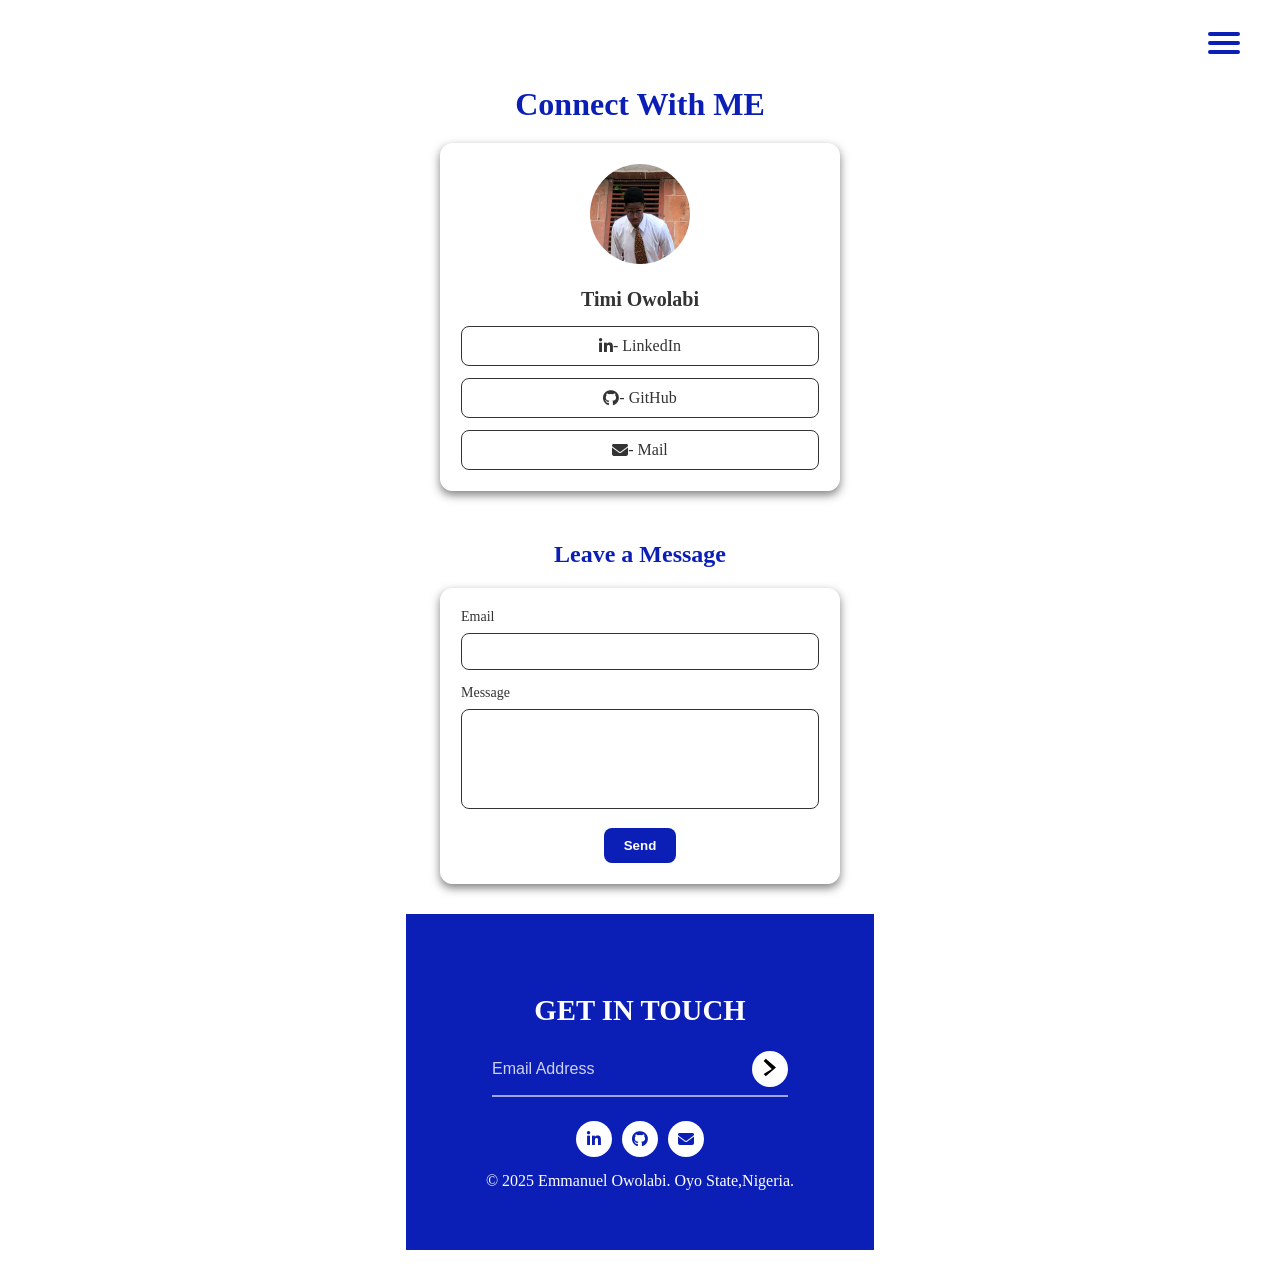
<file: Contact.html>
<!DOCTYPE html>
<html lang="en">
<head>
  <meta charset="UTF-8">
  <meta name="viewport" content="width=device-width, initial-scale=1.0">
  <link rel="stylesheet" href="https://cdnjs.cloudflare.com/ajax/libs/font-awesome/6.4.0/css/all.min.css">
  <link rel="icon" href="Pimage3.jpg">
  <title>Contact Me</title>
  <style>
    * {
      margin: 0;
      padding: 0;
      box-sizing: border-box;
    }

    body {
      font-family: 'Trebuchet MS';
      background-color: #fff;
      color: #0b1fb6;
      display: flex;
      flex-direction: column;
      align-items: center;
      justify-content: flex-start;
      min-height: 100vh;
      padding: 20px;
      opacity: 0;
      transform: translateY(100px);
      transition: all 0.8s ease;
      overflow-x: hidden;
    }

    body.loaded {
      opacity: 1;
      transform: translateY(0);
    }

    header {
      width: 100%;
      display: flex;
      justify-content: flex-end; /* hamburger pushed right */
      align-items: center;
      padding: 10px 20px;
      position: relative;
      z-index: 1001;
    }

    .menu {
      position: relative;
      width: 32px;
      height: 26px;
      display: flex;
      align-items: center;
      justify-content: center;
      cursor: pointer;
      z-index: 1002;
      background: transparent;
      border: none;
    }

    .bar {
      position: absolute;
      left: 0;
      width: 100%;
      height: 4px;
      background: #0b1fb6;
      border-radius: 999px;
      transition: all 0.35s ease;
    }

    .bar:nth-child(1) { top: 2px; }
    .bar:nth-child(2) { top: 11px; }
    .bar:nth-child(3) { top: 20px; }

    .menu.active .bar:nth-child(1) {
      top: 11px;
      transform: rotate(45deg);
    }

    .menu.active .bar:nth-child(2) {
      opacity: 0;
      transform: scaleX(0);
    }

    .menu.active .bar:nth-child(3) {
      top: 11px;
      transform: rotate(-45deg);
    }

    .nav-panel {
      position: absolute;
      top: 60px;
      right: 20px;
      background: #555;
      border-radius: 10px;
      display: flex;
      flex-direction: column;
      gap: 6px;
      padding: 10px 15px;
      width: auto;
      opacity: 0;
      transform: translateY(-20px);
      pointer-events: none;
      transition: all 0.3s ease;
    }

    .nav-panel a {
      color: #fff;
      font-size: 14px;
      text-decoration: none;
      text-align: left;
      padding: 6px 0;
      transition: 0.3s;
    }

    .nav-panel a:hover {
      color: #ddd;
    }

    .nav-panel.active {
      opacity: 1;
      transform: translateY(0);
      pointer-events: auto;
    }

    h1, h2 {
      text-align: center;
      margin: 20px 0;
      color: #0b1fb6;
    }

    .card {
      background: #fff;
      border: 1px solid #fff;
      border-radius: 12px;
      padding: 20px;
      text-align: center;
      width: 100%;
      max-width: 400px;
      margin-bottom: 30px;
      box-shadow: 0px 4px 10px rgba(0,0,0,0.5);
    }

    .card img {
      width: 100px;
      height: 100px;
      border-radius: 50%;
      margin-bottom: 10px;
    }

    .card h3 {
      margin: 10px 0;
      font-size: 20px;
      color: #333;
    }

    .social-links {
      margin-top: 15px;
      display: flex;
      flex-direction: column;
      gap: 12px;
    }

    .social-links a {
      display: flex;
      align-items: center;
      justify-content: center;
      text-decoration: none;
      color: #333;
      padding: 10px;
      border: 1px solid #333;
      border-radius: 8px;
      transition: 0.3s;
    }

    .social-links a:hover {
      background: #333;
      color: #fff;
    }

    .form-box {
      background: #fff;
      border: 1px solid #fff;
      border-radius: 12px;
      padding: 20px;
      width: 100%;
      max-width: 400px;
      text-align: center;
      box-shadow: 0px 4px 10px rgba(0,0,0,0.5);
      margin-bottom: 30px;
    }

    .form-box form {
      margin-top: 0;
    }

    .form-box label {
      display: block;
      margin-bottom: 8px;
      text-align: left;
      font-size: 14px;
      color: #333;
    }

    .form-box input,
    .form-box textarea {
      width: 100%;
      padding: 10px;
      border: 1px solid #333;
      border-radius: 8px;
      margin-bottom: 15px;
      background: #fff;
      color: #333;
    }

    .form-box textarea {
      resize: none;
      height: 100px;
    }

    .form-box button {
      padding: 10px 20px;
      border: none;
      border-radius: 8px;
      background: #0b1fb6;
      color: #fff;
      font-weight: bold;
      cursor: pointer;
      transition: 0.3s;
    }

    .form-box button:hover {
      background: #06208d;
    }

    @media (max-width: 480px) {
      h1, h2 {
        font-size: 20px;
      }

      .card, .form-box {
        padding: 35px;
      }

      .card img {
        width: 80px;
        height: 80px;
      }

      .form-box input,
      .form-box textarea {
        font-size: 14px;
      }
    }
  
    footer {
      background: #0b1fb6;
      color: #fff;
      padding: 60px 80px;
      text-align: center;
    }

    footer h1 {
      font-size: 1.8rem;
      margin-bottom: 15px;
      color: white;
    }

    .subscribe {
      margin: 1.5rem auto;
      width: min(400px, 96%);
      display: flex;
      align-items: center;
      gap: .5rem;
      border-bottom: 2px solid rgba(255,255,255,.6);
      padding-bottom: .5rem;
    }
    .subscribe input {
      flex: 1;
      background: transparent;
      border: none;
      color: #fff;
      font-size: 1rem;
      padding: .4rem 0;
      outline: none;
    }
    .subscribe input::placeholder {
      color: rgba(255,255,255,.8);
    }
    .send {
      flex: none;
      width: 36px;
      height: 36px;
      border: none;
      border-radius: 50%;
      background: #fff;
      color: #0b1fb6;
      display: grid;
      place-items: center;
      cursor: pointer;
      transition: transform .2s ease;
    }
    .send:hover { transform: scale(1.1); }

    .socials {
      list-style: none;
      display: flex;
      justify-content: center;
      gap: 10px;
      padding: 0;
      margin: 15px 0;
    }
    .socials li {
      list-style: none;
    }
    .socials a {
      width: 36px;
      height: 36px;
      display: grid;
      place-items: center;
      border-radius: 50%;
      background: #fff;
      transition: transform .15s ease;
      color: #0b1fb6;
      text-decoration: none;
    }
    .visually-hidden {
      position: absolute;
      width: 1px;
      height: 1px;
      padding: 0;
      margin: -1px;
      overflow: hidden;
      clip: rect(0, 0, 0, 0);
      white-space: nowrap;
      border: 0;
    }
  </style>
</head>
<body>

  <header>
    <div class="menu" id="menuBtn">
      <div class="bar"></div>
      <div class="bar"></div>
      <div class="bar"></div>
    </div>
    <div class="nav-panel" id="navPanel">
      <a href="home.html">Home</a>
      <a href="Resume.html">Resume</a>
      <a href="Projects.html">Projects</a>
      <a href="Contact.html">Contact</a>
    </div>
  </header>

  <h1>Connect With ME</h1>
  <div class="card">
    <img src="Pimage3.jpg" alt="Profile">
    <h3>Timi Owolabi</h3>
    <div class="social-links">
      <a href="https://linkedin.com" target="_blank" rel="noopener noreferrer"><i class="fab fa-linkedin-in"></i> - LinkedIn</a>
      <a href="https://github.com" target="_blank" rel="noopener noreferrer"><i class="fab fa-github"></i> - GitHub</a>
      <a href="mailto:example@email.com"><i class="fas fa-envelope"></i> - Mail</a>
    </div>
  </div>

  <h2>Leave a Message</h2>
  <div class="form-box">
    <form id="contactForm">
      <label for="contact-email">Email</label>
      <input type="email" id="contact-email" name="contact-email" required>
      
      <label for="contact-message">Message</label>
      <textarea id="contact-message" name="contact-message" required></textarea>
      
      <button type="submit">Send</button>
    </form>
  </div>

  <footer>
    <h1>GET IN TOUCH</h1>

    <form class="subscribe" action="#" method="post" novalidate>
      <label for="subscribe-email" class="visually-hidden">Email Address</label>
      <input id="subscribe-email" name="email" type="email" placeholder="Email Address" required>
      <button class="send" type="submit" aria-label="Submit email">
        <svg viewBox="0 0 24 24" aria-hidden="true"><path d="M13.172 12 7.757 6.586l1.414-1.414L16 11l-6.829 5.828-1.414-1.414L13.172 12z"/></svg>
      </button>
    </form>

    <ul class="socials" aria-label="Social links">
      <li><a href="https://www.linkedin.com/in/emmanuel-timileyin-owolabi-ba5b5137a?utm_source=share&utm_campaign=share_via&utm_content=profile&utm_medium=android_app" aria-label="LinkedIn"><i class="fab fa-linkedin-in"></i></a></li>
      <li><a href="https://github.com/timi-xx" aria-label="GitHub"><i class="fab fa-github"></i></a></li>
      <li><a href="mailto:owolabiemma15@gmail.com" target="_blank" title="Email" aria-label="Email"><i class="fas fa-envelope"></i></a></li>
    </ul>

    <p class="copy">© 2025 Emmanuel Owolabi. Oyo State,Nigeria.</p>
  </footer>

  <script>
    window.addEventListener("load", () => {
      document.body.classList.add("loaded");
    });

    const menuBtn = document.getElementById("menuBtn");
    const navPanel = document.getElementById("navPanel");

    if (menuBtn && navPanel) {
      menuBtn.addEventListener("click", () => {
        const isOpen = menuBtn.classList.toggle("active");
        navPanel.classList.toggle("active", isOpen);
      });

      document.querySelectorAll(".nav-panel a").forEach(link => {
        link.addEventListener("click", () => {
          menuBtn.classList.remove("active");
          navPanel.classList.remove("active");
        });
      });
    }

    document.getElementById("contactForm").addEventListener("submit", function(event){
      event.preventDefault();
      const email = document.getElementById("contact-email").value.trim();
      const message = document.getElementById("contact-message").value.trim();

      if (email && message) {
        alert("Message sent successfully!");
        this.reset();
      } else {
        alert("Please fill all fields.");
      }
    });
  </script>

</body>
</html>
</file>
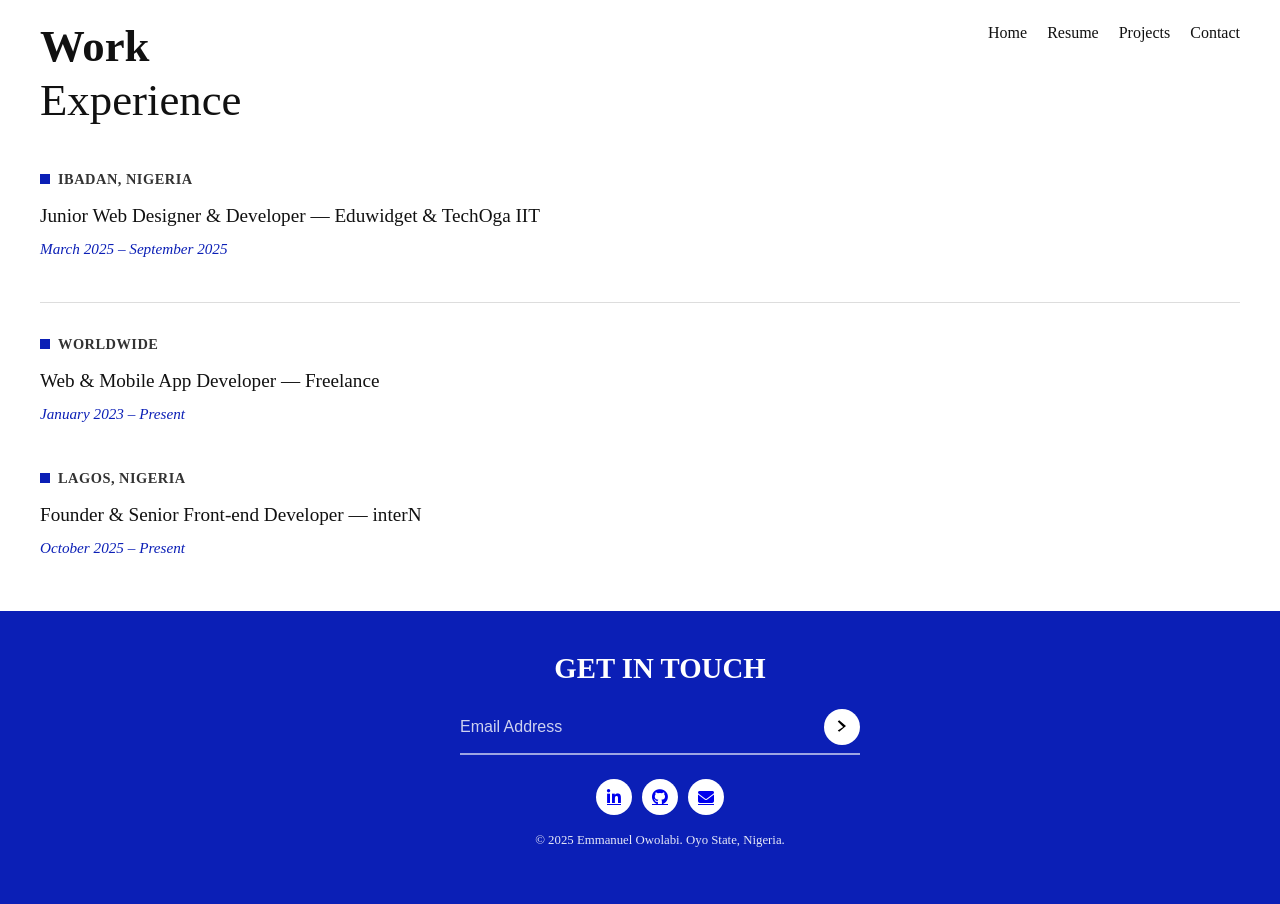
<file: Experience.html>
<!DOCTYPE html>
<html lang="en">
<head>
  <meta charset="UTF-8">
  <meta name="viewport" content="width=device-width, initial-scale=1.0">
  <link rel="stylesheet" href="https://cdnjs.cloudflare.com/ajax/libs/font-awesome/6.4.0/css/all.min.css">
  <link rel="icon" href="icon1.png">
  <title>Experience</title>
  <style>
    body {
      font-family: 'Trebuchet MS';
      margin: 0;
      background: #fff;
      color: #111;
      line-height: 1.6;
    }

    header {
      display: flex;
      justify-content: space-between;
      align-items: flex-start;
      padding: 20px 40px;
      margin-bottom: 20px;
    }

    h1 {
      font-size: 2.8rem;
      font-weight: 600;
      margin: 0;
      line-height: 1.2;
    }

    h1 span {
      display: block;
      font-weight: 400;
    }

    nav {
      display: flex;
      gap: 20px;
    }

    nav a {
      text-decoration: none;
      color: #111;
      font-weight: 500;
      font-size: 1rem;
    }

    .hamburger {
      display: none;
      position: relative;
      width: 32px;
      height: 26px;
      cursor: pointer;
      margin-top: 10px;
      background: transparent;
      border: none;
      padding: 0;
    }

    .hamburger span {
      position: absolute;
      left: 0;
      width: 100%;
      height: 4px;
      background: #0b1fb6;
      border-radius: 999px;
      transition: all 0.35s ease;
    }

    .hamburger span:nth-child(1) { top: 2px; }
    .hamburger span:nth-child(2) { top: 11px; }
    .hamburger span:nth-child(3) { top: 20px; }

    /* Small dropdown box */
    .mobile-nav {
      display: none;
      flex-direction: column;
      background: #555;
      position: absolute;
      top: 70px;
      right: 20px;
      padding: 10px 0;
      border-radius: 8px;
      width: 150px;
      z-index: 1000;
    }

    .mobile-nav a {
      padding: 10px 15px;
      color: #fff;
      text-decoration: none;
      font-weight: 500;
      transition: background 0.3s;
    }

    .mobile-nav a:hover {
      background: #444;
    }

    .hamburger.active span:nth-child(1) {
      top: 11px;
      transform: rotate(45deg);
    }
    .hamburger.active span:nth-child(2) {
      opacity: 0;
      transform: scaleX(0);
    }
    .hamburger.active span:nth-child(3) {
      top: 11px;
      transform: rotate(-45deg);
    }

    .experience {
      margin: 0 40px 40px;
    }

    .location {
      font-size: 0.9rem;
      font-weight: 600;
      text-transform: uppercase;
      letter-spacing: 0.5px;
      color: #333;
      display: flex;
      align-items: center;
      margin-bottom: 10px;
    }

    .location::before {
      content: "";
      display: inline-block;
      width: 10px;
      height: 10px;
      background: #0b1fb6;
      margin-right: 8px;
    }

    .role {
      font-size: 1.2rem;
      font-weight: 500;
      margin-bottom: 6px;
    }

    .company {
      font-weight: 400;
    }

    .date {
      font-size: 0.95rem;
      font-style: italic;
      color: #0b1fb6;
    }

    hr {
      border: none;
      border-top: 1px solid #ddd;
      margin: 30px 40px;
    }

    @media (max-width: 768px) {
      nav {
        display: none;
      }
      .hamburger {
        display: flex;
      }
      .mobile-nav.show {
        display: flex;
      }
    }

    /* FOOTER */
    footer {
      width: 100%;
      background: #0b1fb6;
      color: #fff;
      padding: 40px 20px;
      text-align: center;
      margin-top: 50px;
    }

    footer h1 {
      font-size: 1.8rem;
      margin-bottom: 15px;
    }

    .subscribe {
      margin: 1.5rem auto;
      width: min(400px, 96%);
      display: flex;
      align-items: center;
      gap: .5rem;
      border-bottom: 2px solid rgba(255,255,255,.6);
      padding-bottom: .5rem;
    }

    .subscribe input {
      flex: 1;
      background: transparent;
      border: none;
      color: #fff;
      font-size: 1rem;
      padding: .4rem 0;
      outline: none;
    }

    .subscribe input::placeholder {
      color: rgba(255,255,255,.8);
    }

    .send {
      flex: none;
      width: 36px;
      height: 36px;
      border: none;
      border-radius: 50%;
      background: #fff;
      color: #0b1fb6;
      display: grid;
      place-items: center;
      cursor: pointer;
      transition: transform .2s ease;
    }
    .send:hover { transform: scale(1.1); }

    .socials {
      list-style: none;
      display: flex;
      justify-content: center;
      gap: 10px;
      padding: 0;
      margin: 15px 0;
    }
    .socials a {
      width: 36px;
      height: 36px;
      display: grid;
      place-items: center;
      border-radius: 50%;
      background: #fff;
      transition: transform .15s ease;
    }
    .socials a:hover { transform: translateY(-3px); }
    .socials svg { width: 18px; height: 18px; fill: #0b1fb6; }

    .copy {
      font-size: 0.8rem;
      margin-top: 10px;
      opacity: 0.9;
    }
  </style>
</head>
<body>
  <header>
    <h1>Work <span>Experience</span></h1>
    <nav>
      <a href="home.html">Home</a>
      <a href="Resume.html">Resume</a>
      <a href="Projects.html">Projects</a>
      <a href="Contact.html">Contact</a>
    </nav>
    <div class="hamburger" id="hamburger">
      <span></span>
      <span></span>
      <span></span>
    </div>
  </header>

  <div class="mobile-nav" id="mobileNav">
    <a href="home.html">Home</a>
    <a href="Resume.html">Resume</a>
    <a href="Projects.html">Projects</a>
    <a href="Contact.html">Contact</a>
  </div>

  <div class="experience">
    <div class="location">Ibadan, Nigeria</div>
    <div class="role">Junior Web Designer & Developer — <span class="company">Eduwidget & TechOga IIT</span></div>
    <div class="date">March 2025 – September 2025</div>
  </div>

  <hr>

  <div class="experience">
    <div class="location">Worldwide</div>
    <div class="role">Web & Mobile App Developer — <span class="company">Freelance</span></div>
    <div class="date">January 2023 – Present</div>
  </div>

  <div class="experience">
    <div class="location">Lagos, Nigeria</div>
    <div class="role">Founder & Senior Front-end Developer — <span class="company">interN</span></div>
    <div class="date">October 2025 – Present</div>
  </div>

  <script>
    const hamburger = document.getElementById('hamburger');
    const mobileNav = document.getElementById('mobileNav');

    if (hamburger && mobileNav) {
      const closeMenu = () => {
        hamburger.classList.remove('active');
        mobileNav.classList.remove('show');
      };

      hamburger.addEventListener('click', () => {
        const isOpen = hamburger.classList.toggle('active');
        mobileNav.classList.toggle('show', isOpen);
      });

      mobileNav.querySelectorAll('a').forEach(link => {
        link.addEventListener('click', closeMenu);
      });
    }
  </script>

  <footer>
    <h1>GET IN TOUCH</h1>
  
    <form class="subscribe" action="#" method="post" novalidate>
      <input id="email" name="email" type="email" placeholder="Email Address" required>
      <button class="send" type="submit" aria-label="Submit email">
        <svg viewBox="0 0 24 24" aria-hidden="true">
          <path d="M13.172 12 7.757 6.586l1.414-1.414L16 11l-6.829 5.828-1.414-1.414L13.172 12z" />
        </svg>
      </button>
    </form>
  
    <ul class="socials" aria-label="Social links">
      <a href="https://www.linkedin.com/in/emmanuel-timileyin-owolabi-ba5b5137a"><i class="fab fa-linkedin-in"></i></a>
      <a href="https://github.com/timi-xx"><i class="fab fa-github"></i></a>
      <a href="mailto:owolabiemma15@gmail.com" target="_blank" title="Email"><i class="fas fa-envelope"></i></a>
    </ul>
  
    <p class="copy">© 2025 Emmanuel Owolabi. Oyo State, Nigeria.</p>
  </footer>
</body>
</html>
</file>
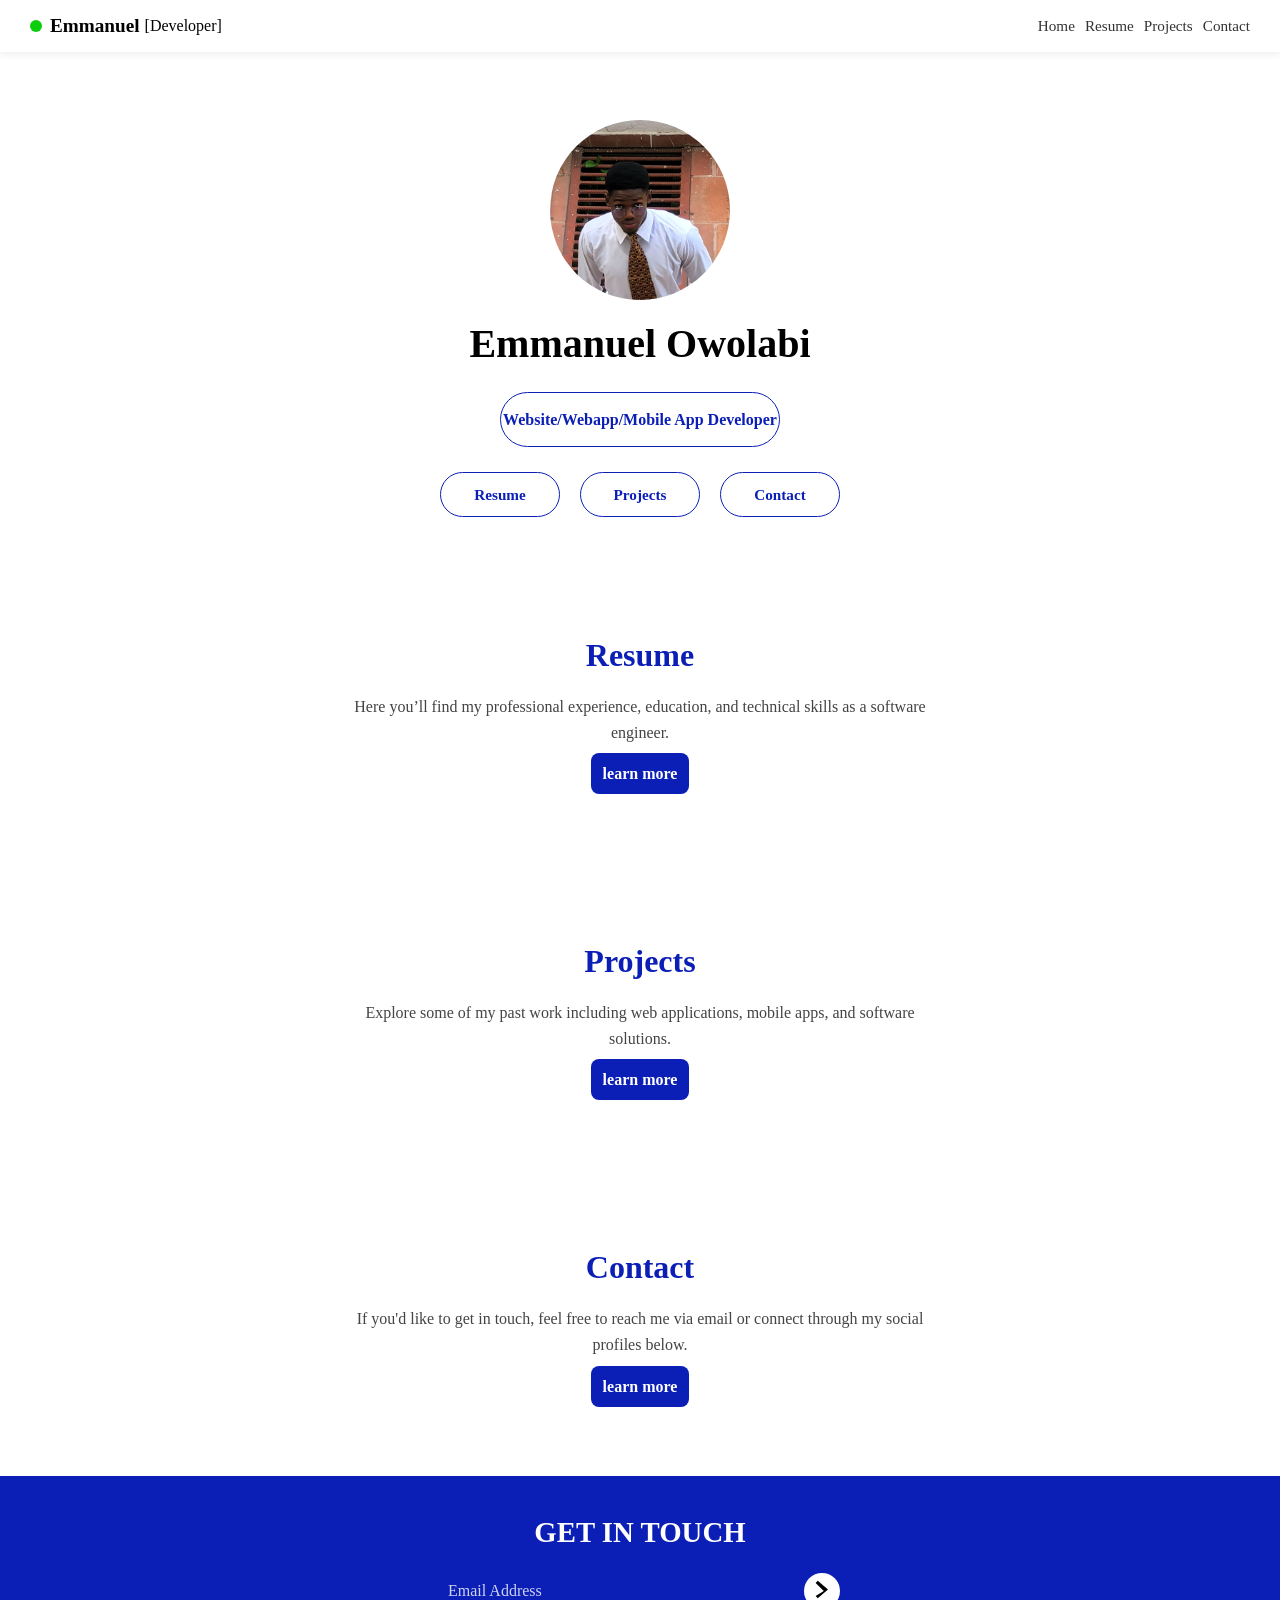
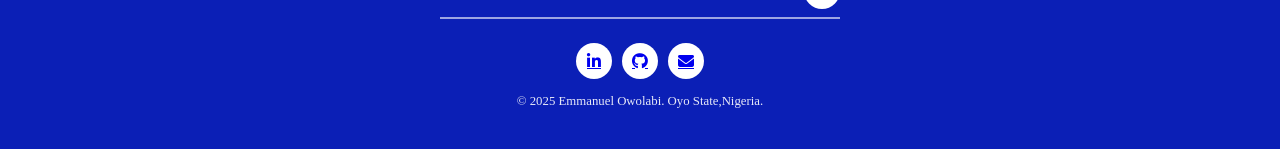
<file: home.html>
<!DOCTYPE html>
<html lang="en">

<head>
  <meta charset="UTF-8">
  <meta name="viewport" content="width=device-width, initial-scale=1.0">
  <meta name="description"
    content="Portfolio of Emmanuel Owolabi - Software Engineer specializing in Website, Web App, and Mobile App development.">
  <meta property="og:title" content="Emmanuel Owolabi - Portfolio">
  <meta property="og:description"
    content="Explore projects, resume, and contact details of Timi Owolabi, a software engineer.">
  <meta property="og:type" content="website">
  <link rel="stylesheet" href="https://cdnjs.cloudflare.com/ajax/libs/font-awesome/6.4.0/css/all.min.css">
  <link rel="icon" href="Pimage3.jpg">
  <title>Emmanuel</title>
  <style>
    * {
      margin: 0;
      padding: 0;
      box-sizing: border-box;
      font-family: 'Trebuchet MS';
      scroll-behavior: smooth;
    }

    body {
      background: white;
      color: #000;
      display: flex;
      flex-direction: column;
      min-height: 100vh;
    }

    header {
      width: 100%;
      display: flex;
      justify-content: space-between;
      align-items: center;
      padding: 15px 30px;
      position: fixed;
      top: 0;
      background: #fff;
      box-shadow: 0 2px 8px rgba(0, 0, 0, 0.08);
      z-index: 1000;
    }

    .logo {
      display: flex;
      align-items: center;
      font-weight: bold;
      font-size: 1.2rem;
    }

    .logo span {
      width: 12px;
      height: 12px;
      background: rgb(13, 206, 13);
      border-radius: 50%;
      display: inline-block;
      margin-right: 8px;
    }

    nav {
      display: flex;
      gap: 10px;
    }

    nav a {
      text-decoration: none;
      color: #333;
      font-size: 0.95rem;
      transition: color 0.3s ease;
    }

    nav a:hover {
      color: #0b1fb6;
    }

    .hamburger {
      display: none;
      position: relative;
      width: 32px;
      height: 26px;
      cursor: pointer;
      background: transparent;
      border: none;
      padding: 0;
    }

    .hamburger span {
      position: absolute;
      left: 0;
      width: 100%;
      height: 4px;
      background: #0b1fb6;
      border-radius: 999px;
      transition: all 0.35s ease;
    }

    .hamburger span:nth-child(1) { top: 2px; }
    .hamburger span:nth-child(2) { top: 11px; }
    .hamburger span:nth-child(3) { top: 20px; }

    .hamburger.active span:nth-child(1) {
      top: 11px;
      transform: rotate(45deg);
    }

    .hamburger.active span:nth-child(2) {
      opacity: 0;
      transform: scaleX(0);
    }

    .hamburger.active span:nth-child(3) {
      top: 11px;
      transform: rotate(-45deg);
    }

    nav.mobile {
      position: absolute;
      top: 60px;
      right: 20px;
      background: none;
      border: none;
      border-radius: 8px;
      flex-direction: column;
      display: none;
      padding: 10px;
    }

    nav.mobile a {
      padding: 10px;
      font-size: 1rem;
      color: #111;
    }

    nav.mobile.show {
      display: flex;
    }

    .hero {
      flex: 1;
      display: flex;
      flex-direction: column;
      align-items: center;
      padding: 120px 20px 40px;
      text-align: center;
      opacity: 0;
      transform: translateY(50px);
      animation: slideUp 1s ease-out forwards;
    }

    @keyframes slideUp {
      to {
        opacity: 1;
        transform: translateY(0);
      }
    }

    .hero img {
      width: 180px;
      height: 180px;
      border-radius: 50%;
      object-fit: cover;
      margin-bottom: 20px;
    }

    .hero h1 {
      font-size: 2.5rem;
      margin-bottom: 10px;
    }

    .buttonz {
      display: flex;
      justify-content: center;
      margin-top: 15px;
    }

    .buttonz a {
      display: flex;
      justify-content: center;
      align-items: center;
      width: 280px;
      height: 55px;
      border: 1px solid #0b1fb6;
      border-radius: 30px;
      text-decoration: none;
      font-weight: bold;
      font-size: 1rem;
      color: #0b1fb6;
      transition: transform 0.3s ease, background 0.3s ease;
    }

    .buttonz a:hover {
      transform: scale(1.05);
      background: #0b1fb6;
      color: #fff;
    }

    .buttons {
      display: flex;
      justify-content: center;
      gap: 20px;
      margin-top: 25px;
      flex-wrap: wrap;
    }

    .buttons a {
      display: flex;
      justify-content: center;
      align-items: center;
      width: 120px;
      height: 45px;
      border: 1px solid #0b1fb6;
      border-radius: 25px;
      text-decoration: none;
      font-weight: bold;
      font-size: 0.95rem;
      color: #0b1fb6;
      transition: transform 0.3s ease, background 0.3s ease;
    }

    .buttons a:hover {
      transform: scale(1.05);
      background: #0b1fb6;
      color: #fff;
    }

    section {
      padding: 80px 20px;
      text-align: center;
    }

    section h2 {
      font-size: 2rem;
      margin-bottom: 20px;
      color: #0b1fb6;
    }

    section p {
      max-width: 600px;
      margin: auto;
      line-height: 1.6;
      color: #444;
      margin-bottom: 20px;
    }

    footer {
      background: #0b1fb6;
      color: #fff;
      padding: 40px 20px;
      text-align: center;
    }

    footer h1 {
      font-size: 1.8rem;
      margin-bottom: 15px;
    }

    .subscribe {
      margin: 1.5rem auto;
      width: min(400px, 96%);
      display: flex;
      align-items: center;
      gap: .5rem;
      border-bottom: 2px solid rgba(255, 255, 255, .6);
      padding-bottom: .5rem;
    }

    .subscribe input {
      flex: 1;
      background: transparent;
      border: none;
      color: #fff;
      font-size: 1rem;
      padding: .4rem 0;
      outline: none;
    }

    .subscribe input::placeholder {
      color: rgba(255, 255, 255, .8);
    }

    .send {
      flex: none;
      width: 36px;
      height: 36px;
      border: none;
      border-radius: 50%;
      background: #fff;
      color: #0b1fb6;
      display: grid;
      place-items: center;
      cursor: pointer;
      transition: transform .2s ease;
    }

    .send:hover {
      transform: scale(1.1);
    }

    .socials {
      list-style: none;
      display: flex;
      justify-content: center;
      gap: 10px;
      padding: 0;
      margin: 15px 0;
    }

    .socials a {
      width: 36px;
      height: 36px;
      display: grid;
      place-items: center;
      border-radius: 50%;
      background: #fff;
      transition: transform .15s ease;
    }

    .socials a:hover {
      transform: translateY(-3px);
    }

    .socials svg {
      width: 18px;
      height: 18px;
      fill: #0b1fb6;
    }

    .copy {
      font-size: 0.8rem;
      margin-top: 10px;
      opacity: 0.9;
    }

    .btn {
      margin-top: 10px;
      background: #0b1fb6;
      text-decoration: none;
      color: #fff;
      padding: 12px;
      border-radius: 8px;
      font-weight: bold;
    }

    @media (max-width: 768px) {
      nav.desktop {
        display: none;
      }

      .hamburger {
        display: flex;
      }

      .hero h1 {
        font-size: 2rem;
      }
    }
  </style>
</head>

<body>
  <header>
    <div class="logo">
      <span></span> Emmanuel <small style="margin-left:5px;font-weight:normal;">[Developer]</small>
    </div>

    <nav class="desktop">
      <a href="home.html">Home</a>
      <a href="#resume">Resume</a>
      <a href="#projects">Projects</a>
      <a href="#contact">Contact</a>
    </nav>

    <div class="hamburger" id="hamburger">
      <span></span><span></span><span></span>
    </div>

    <nav class="mobile" id="mobileNav">
      <a href="home.html">Home</a>
      <a href="Resume.html">Resume</a>
      <a href="Projects.html">Projects</a>
      <a href="Contact.html">Contact</a>
    </nav>
  </header>

  <section class="hero">
    <img src="Pimage3.jpg" alt="Profile picture of Timi Owolabi" loading="lazy">
    <h1>Emmanuel Owolabi</h1>
    <div class="buttonz">
      <a href="home.html">Website/Webapp/Mobile App Developer</a>
    </div>
    <div class="buttons">
      <a href="#resume">Resume</a>
      <a href="#projects">Projects</a>
      <a href="#contact">Contact</a>
    </div>
  </section>

  <section id="resume">
    <h2>Resume</h2>
    <p>Here you’ll find my professional experience, education, and technical skills as a software engineer.</p>
    <a href="Resume.html" class="btn">learn more</a>
  </section>

  <section id="projects">
    <h2>Projects</h2>
    <p>Explore some of my past work including web applications, mobile apps, and software solutions.</p>
    <a href="Projects.html" class="btn">learn more</a>
  </section>

  <section id="contact">
    <h2>Contact</h2>
    <p>If you'd like to get in touch, feel free to reach me via email or connect through my social profiles below.</p>
    <a href="Contact.html" class="btn">learn more</a>
  </section>

  <footer>
    <h1>GET IN TOUCH</h1>

    <form class="subscribe" action="#" method="post" novalidate>
      <label for="email" class="visually-hidden"></label>
      <input id="email" name="email" type="email" placeholder="Email Address" required>
      <button class="send" type="submit" aria-label="Submit email">
        <svg viewBox="0 0 24 24" aria-hidden="true">
          <path d="M13.172 12 7.757 6.586l1.414-1.414L16 11l-6.829 5.828-1.414-1.414L13.172 12z" />
        </svg>
      </button>
    </form>

    <ul class="socials" aria-label="Social links">
      <a
        href="https://www.linkedin.com/in/emmanuel-timileyin-owolabi-ba5b5137a?utm_source=share&utm_campaign=share_via&utm_content=profile&utm_medium=android_app"><i
          class="fab fa-linkedin-in"></i></a>
      <a href="https://github.com/timi-xx"><i class="fab fa-github"></i></a>
      <a href="mailto:owolabiemma15@gmail.com" target="_blank" title="Email"><i class="fas fa-envelope"></i></a>
    </ul>

    <p class="copy">© 2025 Emmanuel Owolabi. Oyo State,Nigeria.</p>
  </footer>

  <script>
    const hamburger = document.getElementById('hamburger');
    const mobileNav = document.getElementById('mobileNav');

    if (hamburger && mobileNav) {
      const closeMenu = () => {
        hamburger.classList.remove('active');
        mobileNav.classList.remove('show');
      };

      hamburger.addEventListener('click', () => {
        const isOpen = hamburger.classList.toggle('active');
        mobileNav.classList.toggle('show', isOpen);
      });

      mobileNav.querySelectorAll('a').forEach(link => {
        link.addEventListener('click', closeMenu);
      });
    }
  </script>
</body>

</html>
</file>
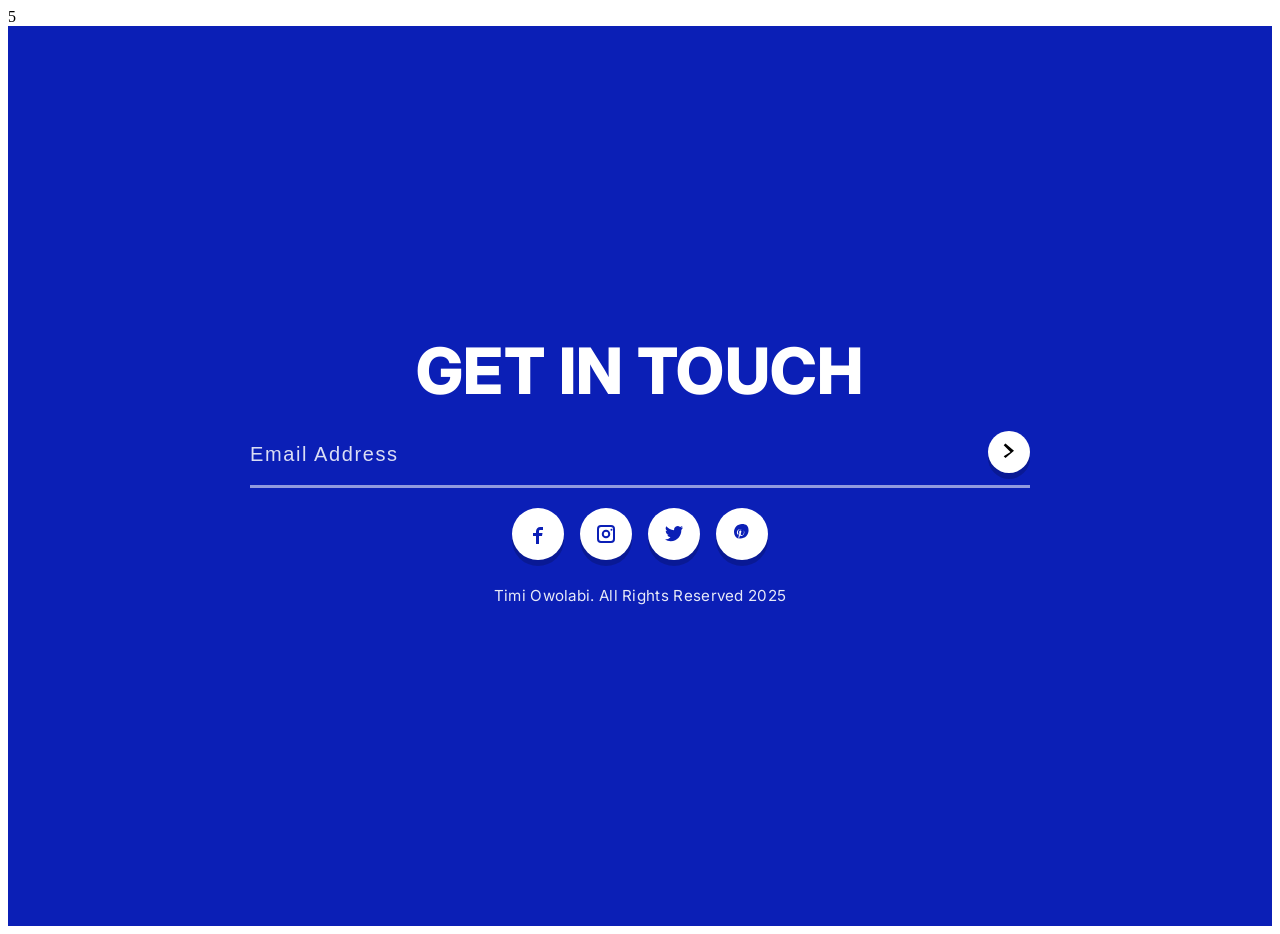
<file: Portfooter.html>
5<!doctype html>
<html lang="en">
<head>
  <meta charset="utf-8" />
  <meta name="viewport" content="width=device-width, initial-scale=1" />
  <title>Centered Newsletter Block</title>
  <link rel="preconnect" href="https://fonts.googleapis.com">
  <link href="https://fonts.googleapis.com/css2?family=Inter:wght@400;600;800&display=swap" rel="stylesheet">
  <style>
    :root {
      --blue: #0b1fb6;        /* deep royal blue */
      --ink: #0c0c0c;
      --white: #ffffff;
      --line: rgba(255,255,255,.55);
    }

    * { box-sizing: border-box; }

    footer {
      margin: 0;
      font-family: Inter, system-ui, -apple-system, Segoe UI, Roboto, Arial, sans-serif;
      background: var(--blue);
      color: var(--white);
      min-height: 100vh;
      display: grid;
      place-items: center;
    }

    .wrap {
      width: min(900px, 92vw);
      text-align: center;
    }

    h1 {
      font-weight: 800;
      font-size: clamp(2.25rem, 6vw, 4rem);
      letter-spacing: .4px;
      margin: 0 0 1rem;
    }

    .subscribe {
      margin: 1.5rem auto 1.25rem;
      width: min(780px, 96%);
      display: flex;
      align-items: center;
      gap: .75rem;
      border-bottom: 3px solid var(--line);
      padding-bottom: .6rem;
    }

    .subscribe input {
      flex: 1;
      background: transparent;
      border: none;
      color: var(--white);
      font-size: clamp(1rem, 2.6vw, 1.25rem);
      padding: .5rem 0;
      outline: none;
    }

    .subscribe input::placeholder {
      color: rgba(255,255,255,.85);
      letter-spacing: .08em;
    }

    .send {
      flex: none;
      width: 42px;
      height: 42px;
      border: none;
      border-radius: 999px;
      background: var(--white);
      color: var(--ink);
      display: grid;
      place-items: center;
      cursor: pointer;
      box-shadow: 0 6px 0 rgba(0,0,0,.18);
      transform: translateY(-2px);
      transition: transform .15s ease, box-shadow .15s ease;
    }
    .send:hover { transform: translateY(-4px); }
    .send:active { transform: translateY(0); box-shadow: 0 2px 0 rgba(0,0,0,.2); }

    .socials {
      list-style: none;
      display: flex;
      justify-content: center;
      gap: 1rem;
      padding: 0;
      margin: 1.2rem 0 1.6rem;
    }

    .socials a {
      width: 52px;
      height: 52px;
      display: grid;
      place-items: center;
      border-radius: 999px;
      background: var(--white);
      box-shadow: 0 6px 0 rgba(0,0,0,.18);
      transition: transform .15s ease, box-shadow .15s ease;
    }

    .socials a:hover { transform: translateY(-4px); }
    .socials svg { width: 24px; height: 24px; fill: var(--blue); }

    .copy {
      opacity: .9;
      font-size: .95rem;
      letter-spacing: .02em;
    }

    .visually-hidden {
      position: absolute !important;
      width: 1px; height: 1px;
      padding: 0; margin: -1px; overflow: hidden; clip: rect(0 0 0 0); white-space: nowrap; border: 0;
    }
  </style>
</head>
<footer>
  <main class="wrap">
    <h1>GET IN TOUCH</h1>

    <form class="subscribe" action="#" method="post" autocomplete="email" novalidate>
      <label for="email" class="visually-hidden">Email Address</label>
      <input id="email" name="email" type="email" placeholder="Email Address" required>
      <button class="send" type="submit" aria-label="Submit email">
        <svg viewBox="0 0 24 24" aria-hidden="true"><path d="M13.172 12 7.757 6.586l1.414-1.414L16 11l-6.829 5.828-1.414-1.414L13.172 12z"/></svg>
      </button>
    </form>

    <ul class="socials" aria-label="Social links">
      <li><a href="#" aria-label="Facebook">
        <svg viewBox="0 0 24 24" aria-hidden="true"><path d="M13 22v-8h3l.5-3H13V9.25C13 8.56 13.56 8 14.25 8H17V5h-2.75A4.25 4.25 0 0 0 10 9.25V11H7v3h3v8h3z"/></svg>
      </a></li>
      <li><a href="#" aria-label="Instagram">
        <svg viewBox="0 0 24 24" aria-hidden="true"><path d="M7 3h10a4 4 0 0 1 4 4v10a4 4 0 0 1-4 4H7a4 4 0 0 1-4-4V7a4 4 0 0 1 4-4zm0 2a2 2 0 0 0-2 2v10a2 2 0 0 0 2 2h10a2 2 0 0 0 2-2V7a2 2 0 0 0-2-2H7zm5 2.75A4.25 4.25 0 1 1 7.75 12 4.25 4.25 0 0 1 12 7.75zm0 2A2.25 2.25 0 1 0 14.25 12 2.25 2.25 0 0 0 12 9.75zM17.5 6.75a1 1 0 1 1-1 1 1 1 0 0 1 1-1z"/></svg>
      </a></li>
      <li><a href="#" aria-label="Twitter">
        <svg viewBox="0 0 24 24" aria-hidden="true"><path d="M21 5.5a7.5 7.5 0 0 1-2.14.59A3.74 3.74 0 0 0 20.43 4a7.58 7.58 0 0 1-2.38.91A3.73 3.73 0 0 0 12 8.23a10.6 10.6 0 0 1-7.7-3.9 3.73 3.73 0 0 0 1.15 4.98 3.66 3.66 0 0 1-1.69-.47v.05a3.73 3.73 0 0 0 3 3.65 3.72 3.72 0 0 1-1.68.06 3.73 3.73 0 0 0 3.48 2.58A7.48 7.48 0 0 1 3 17.54a10.54 10.54 0 0 0 5.71 1.67c6.86 0 10.62-5.72 10.62-10.68 0-.16 0-.32-.01-.48A7.6 7.6 0 0 0 21 5.5z"/></svg>
      </a></li>
      <li><a href="#" aria-label="Pinterest">
        <svg viewBox="0 0 24 24" aria-hidden="true"><path d="M12 2C7.58 2 4 5.58 4 10c0 3.09 1.86 5.74 4.52 6.85-.06-.58-.12-1.48.03-2.12.13-.55.84-3.51.84-3.51s-.21-.42-.21-1.04c0-.97.56-1.7 1.26-1.7.6 0 .9.45.9 1 0 .61-.38 1.52-.58 2.36-.16.69.34 1.25 1.02 1.25 1.23 0 2.18-1.3 2.18-3.18 0-1.66-1.19-2.83-2.9-2.83-1.97 0-3.13 1.48-3.13 3.01 0 .6.23 1.24.52 1.59a.21.21 0 0 1 .05.2c-.06.22-.2.69-.22.78-.03.1-.11.13-.2.08-.74-.34-1.2-1.41-1.2-2.27 0-1.85 1.34-3.55 3.86-3.55 2.03 0 3.61 1.45 3.61 3.39 0 2.02-1.27 3.65-3.04 3.65-.59 0-1.16-.31-1.36-.68 0 0-.29 1.12-.36 1.39-.13.49-.47 1.1-.7 1.47.53.16 1.1.25 1.68.25 4.42 0 8-3.58 8-8S16.42 2 12 2z"/></svg>
      </a></li>
    </ul>

    <p class="copy">Timi Owolabi. All Rights Reserved 2025</p>
  </main>
</footer>
</html>
</file>
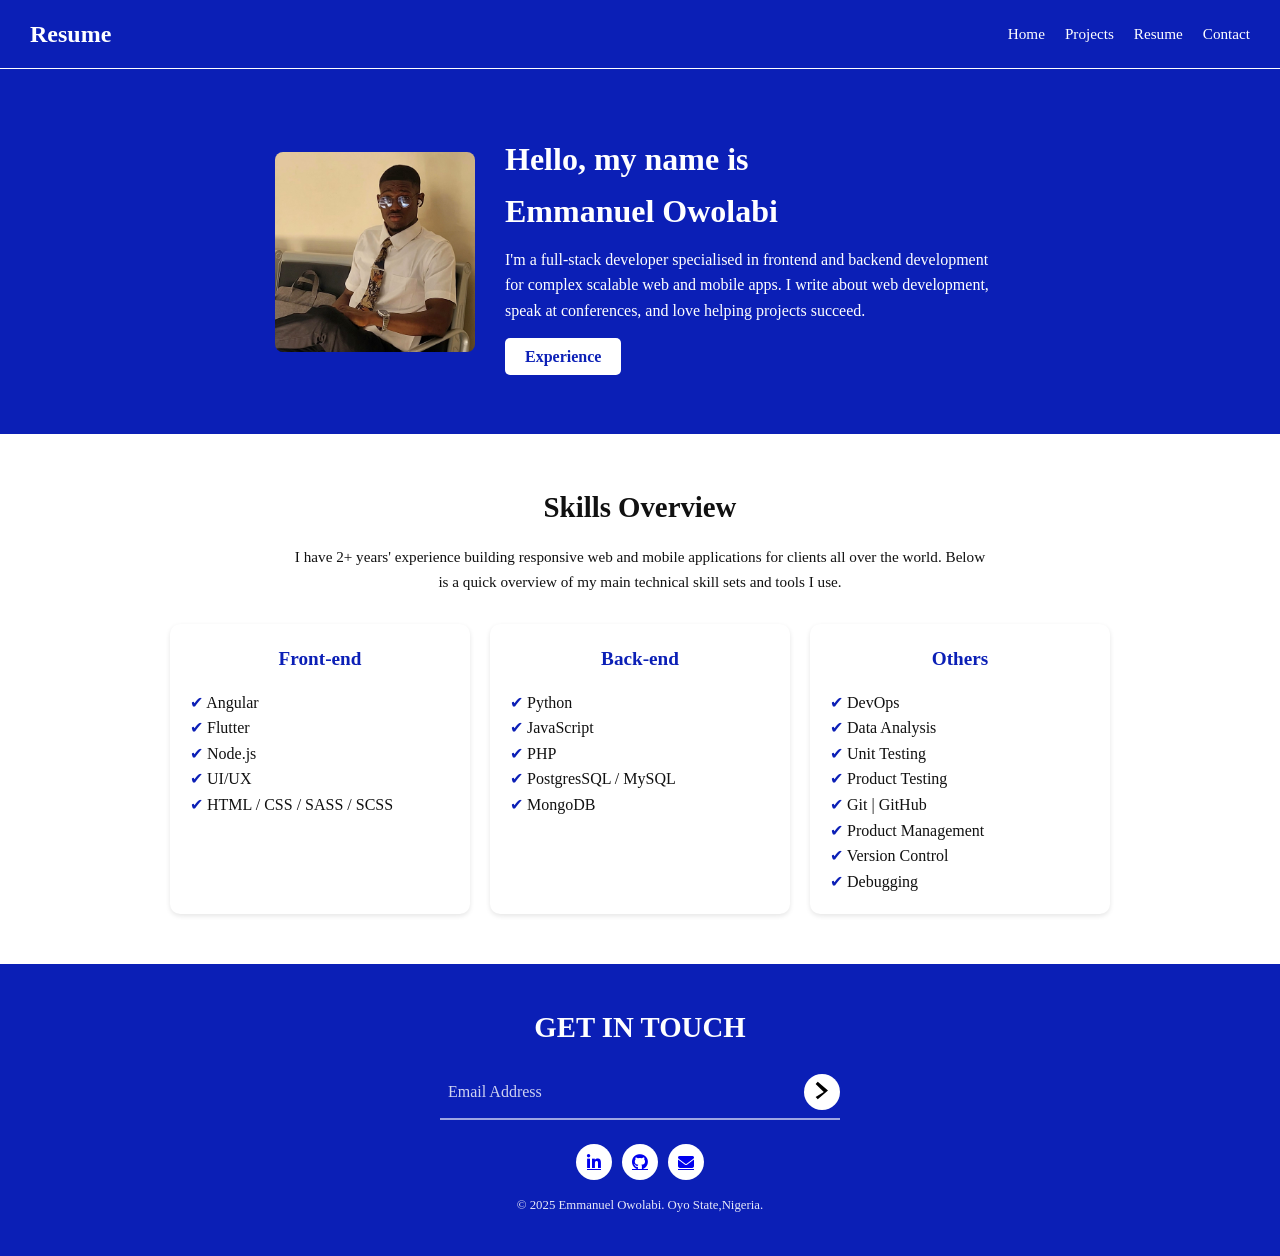
<file: Resume.html>
<!DOCTYPE html>
<html lang="en">
<head>
  <meta charset="UTF-8">
  <meta name="viewport" content="width=device-width, initial-scale=1.0">
  <link rel="stylesheet" href="https://cdnjs.cloudflare.com/ajax/libs/font-awesome/6.4.0/css/all.min.css">
  <link rel="icon" href="Pimage3.jpg">
  <title>Resume</title>
  <style>
    * {
      margin: 0;
      padding: 0;
      box-sizing: border-box;
      font-family: 'Trebuchet MS';
    }

    body {
      background: white;
      color: #111;
      line-height: 1.6;
    }

    header {
      background: #0b1fb6;
      color: white;
      padding: 15px 30px;
      display: flex;
      justify-content: space-between;
      align-items: center;
      position: relative;
      z-index: 1000;
    }

    .logo {
      font-size: 1.5rem;
      font-weight: bold;
    }

    nav.desktop {
      display: flex;
      gap: 20px;
    }

    nav.desktop a,
    nav.mobile a {
      text-decoration: none;
      color: white;
      font-size: 0.95rem;
      transition: opacity 0.3s;
    }

    nav.desktop a:hover,
    nav.mobile a:hover {
      opacity: 0.7;
    }

    .hamburger {
      display: none;
      position: relative;
      width: 32px;
      height: 26px;
      cursor: pointer;
      background: transparent;
      border: none;
      padding: 0;
    }

    .hamburger span {
      position: absolute;
      left: 0;
      width: 100%;
      height: 4px;
      background: #ffffff;
      border-radius: 999px;
      transition: all 0.35s ease;
    }

    .hamburger span:nth-child(1) { top: 2px; }
    .hamburger span:nth-child(2) { top: 11px; }
    .hamburger span:nth-child(3) { top: 20px; }

    .hamburger.active span:nth-child(1) {
      top: 11px;
      transform: rotate(45deg);
    }
    .hamburger.active span:nth-child(2) {
      opacity: 0;
      transform: scaleX(0);
    }
    .hamburger.active span:nth-child(3) {
      top: 11px;
      transform: rotate(-45deg);
    }

    nav.mobile {
      position: absolute;
      top: 60px;
      right: 10px;
      background: none;
      border-radius: 8px;
      flex-direction: column;
      display: none;
      padding: 10px;
    }

    nav.mobile.show {
      display: flex;
    }

    nav.mobile a {
      padding: 10px;
    }

    .hero {
      background: #0b1fb6;
      border-top: 1px solid white;
      color: white;
      display: flex;
      flex-wrap: wrap;
      align-items: center;
      justify-content: center;
      padding: 50px 20px;
    }

    .hero img {
      width: 200px;
      height: 200px;
      border-radius: 8px;
      object-fit: cover;
      margin: 15px;
      opacity: 0;
      transform: translateY(50px);
      animation: slideUp 1s ease-out forwards;
    }

    .hero-text {
      max-width: 500px;
      margin: 15px;
      opacity: 0;
      transform: translateX(50px);
      animation: slideRight 1s ease-out forwards;
      animation-delay: 0.3s;
    }

    .hero-text h1 {
      font-size: 2rem;
      margin-bottom: 10px;
    }

    .hero-text p {
      font-size: 1rem;
      margin-bottom: 20px;
    }

    .btn {
      background: white;
      color: #0b1fb6;
      padding: 10px 20px;
      border-radius: 5px;
      text-decoration: none;
      font-weight: bold;
    }

    .btn:hover {
      background: #f1f1f1;
    }

    .skills {
      padding: 50px 20px;
      text-align: center;
    }

    .skills h2 {
      margin-bottom: 15px;
      font-size: 1.8rem;
    }

    .skills p {
      max-width: 700px;
      margin: 0 auto 30px;
      font-size: 0.95rem;
    }

    .skills-grid {
      display: flex;
      flex-wrap: wrap;
      justify-content: center;
      gap: 20px;
    }

    .skill-box {
      background: white;
      padding: 20px;
      border-radius: 10px;
      box-shadow: 0 2px 5px rgba(0,0,0,0.1);
      flex: 1 1 250px;
      max-width: 300px;
    }

    .skill-box h3 {
      margin-bottom: 15px;
      font-size: 1.2rem;
      color: #0b1fb6;
    }

    .skill-box ul {
      list-style: none;
      text-align: left;
    }

    .skill-box ul li::before {
      content: "✔ ";
      color: #0b1fb6;
    }

    @keyframes slideUp {
      to {
        opacity: 1;
        transform: translateY(0);
      }
    }

    @keyframes slideRight {
      to {
        opacity: 1;
        transform: translateX(0);
      }
    }

    @media (max-width: 768px) {
      nav.desktop {
        display: none;
      }

      .hamburger {
        display: flex;
      }

      .hero {
        flex-direction: column;
        text-align: center;
      }

      .hero img {
        margin-bottom: 20px;
      }
    }

    footer {
      background: #0b1fb6;
      color: #fff;
      padding: 40px 20px;
      text-align: center;
    }

    footer h1 {
      font-size: 1.8rem;
      margin-bottom: 15px;
    }

    .subscribe {
      margin: 1.5rem auto;
      width: min(400px, 96%);
      display: flex;
      align-items: center;
      gap: .5rem;
      border-bottom: 2px solid rgba(255,255,255,.6);
      padding-bottom: .5rem;
    }
    .subscribe input {
      flex: 1;
      background: transparent;
      border: none;
      color: #fff;
      font-size: 1rem;
      padding: .4rem 0;
      outline: none;
    }
    .subscribe input::placeholder {
      color: rgba(255,255,255,.8);
    }
    .send {
      flex: none;
      width: 36px;
      height: 36px;
      border: none;
      border-radius: 50%;
      background: #fff;
      color: #0b1fb6;
      display: grid;
      place-items: center;
      cursor: pointer;
      transition: transform .2s ease;
    }
    .send:hover { transform: scale(1.1); }

    .socials {
      list-style: none;
      display: flex;
      justify-content: center;
      gap: 10px;
      padding: 0;
      margin: 15px 0;
    }
    .socials a {
      width: 36px;
      height: 36px;
      display: grid;
      place-items: center;
      border-radius: 50%;
      background: #fff;
      transition: transform .15s ease;
    }
    .socials a:hover { transform: translateY(-3px); }
    .socials svg { width: 18px; height: 18px; fill: #0b1fb6; }

    .copy {
      font-size: 0.8rem;
      margin-top: 10px;
      opacity: 0.9;
    }

    @media (max-width: 768px) {
      nav.desktop { display: none; }
      .hamburger { display: flex; }
      .hero h1 { font-size: 2rem; }
    }
  </style>
</head>
<body>
  <header>
    <div class="logo">Resume</div>

    <nav class="desktop">
      <a href="home.html">Home</a>
      <a href="Projects.html">Projects</a>
      <a href="Resume.html">Resume</a>
      <a href="Contact.html">Contact</a>
    </nav>

    <div class="hamburger" id="hamburger">
      <span></span>
      <span></span>
      <span></span>
    </div>

    <nav class="mobile" id="mobileNav">
      <a href="home.html">Home</a>
      <a href="Projects.html">Projects</a>
      <a href="Resume.html">Resume</a>
      <a href="Contact">Contact</a>
    </nav>
  </header>
  <section class="hero">
    <img src="Pim3.jpg" alt="Profile">
    <div class="hero-text">
      <h1>Hello, my name is <br><strong>Emmanuel Owolabi</strong></h1>
      <p>
        I'm a full-stack developer specialised in frontend and backend development for complex scalable web and mobile apps.
        I write about web development, speak at conferences, and love helping projects succeed.
      </p>
      <a href="Experience.html" class="btn">Experience</a>
    </div>
  </section>

  <section class="skills">
    <h2>Skills Overview</h2>
    <p>
      I have 2+ years' experience building responsive web and mobile applications for clients all over the world.
      Below is a quick overview of my main technical skill sets and tools I use.
    </p>

    <div class="skills-grid">
      <div class="skill-box">
        <h3>Front-end</h3>
        <ul>
          <li>Angular</li>
          <li>Flutter</li>
          <li>Node.js</li>
          <li>UI/UX</li>
          <li>HTML / CSS / SASS / SCSS</li>
        </ul>
      </div>

      <div class="skill-box">
        <h3>Back-end</h3>
        <ul>
          <li>Python</li>
          <li>JavaScript</li>
          <li>PHP</li>
          <li>PostgresSQL / MySQL</li>
          <li>MongoDB</li>
        </ul>
      </div>

      <div class="skill-box">
        <h3>Others</h3>
        <ul>
          <li>DevOps</li>
          <li>Data Analysis</li>
          <li>Unit Testing</li>
          <li>Product Testing</li>
          <li>Git | GitHub</li>
          <li>Product Management</li>
          <li>Version Control</li>
          <li>Debugging</li>
        </ul>
      </div>
    </div>
  </section>

    <footer>
      <h1>GET IN TOUCH</h1>
    
      <form class="subscribe" action="#" method="post" novalidate>
        <label for="email" class="visually-hidden"></label>
        <input id="email" name="email" type="email" placeholder="Email Address" required>
        <button class="send" type="submit" aria-label="Submit email">
          <svg viewBox="0 0 24 24" aria-hidden="true">
            <path d="M13.172 12 7.757 6.586l1.414-1.414L16 11l-6.829 5.828-1.414-1.414L13.172 12z" />
          </svg>
        </button>
      </form>
    
      <ul class="socials" aria-label="Social links">
        <a
          href="https://www.linkedin.com/in/emmanuel-timileyin-owolabi-ba5b5137a?utm_source=share&utm_campaign=share_via&utm_content=profile&utm_medium=android_app"><i
            class="fab fa-linkedin-in"></i></a>
        <a href="https://github.com/timi-xx"><i class="fab fa-github"></i></a>
        <a href="mailto:owolabiemma15@gmail.com" target="_blank" title="Email"><i class="fas fa-envelope"></i></a>
      </ul>
    
      <p class="copy">© 2025 Emmanuel Owolabi. Oyo State,Nigeria.</p>
    </footer>


  <script>
    const hamburger = document.getElementById('hamburger');
    const mobileNav = document.getElementById('mobileNav');

    if (hamburger && mobileNav) {
      const closeMenu = () => {
        hamburger.classList.remove('active');
        mobileNav.classList.remove('show');
      };

      hamburger.addEventListener('click', () => {
        const isOpen = hamburger.classList.toggle('active');
        mobileNav.classList.toggle('show', isOpen);
      });

      mobileNav.querySelectorAll('a').forEach(link => {
        link.addEventListener('click', closeMenu);
      });
    }
  </script>
</body>
</html>
</file>
